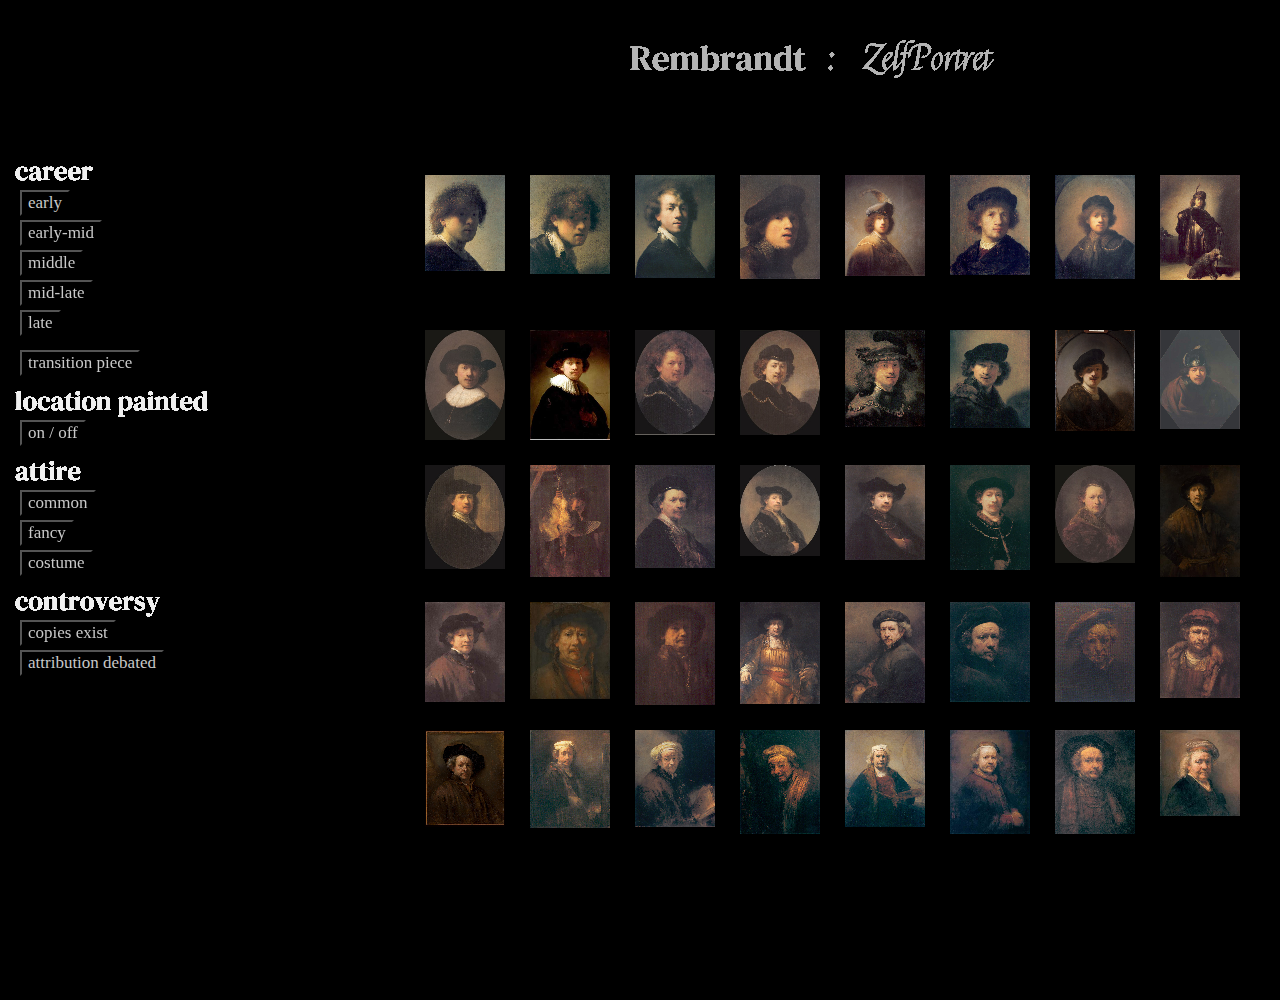
<file: REMBRANDT_QUAL/index.html>
<!DOCTYPE html>
<html>
  <head>
    <meta charset="UTF-8">
    <title>Untitled</title>
    <script src="libraries/p5.js" type="text/javascript"></script>

     <script src="libraries/p5.dom.js" type="text/javascript"></script> 
    <!-- <script src="libraries/p5.sound.js" type="text/javascript"></script> -->

    <script src="sketch.js" type="text/javascript"></script>
    <style src="Qual.css" type="Qual.css"></style>

    <style> body {padding: 0; margin: 0;} canvas {vertical-align: top;} </style>
  </head>
  <body>
  </body>
</html>
</file>
